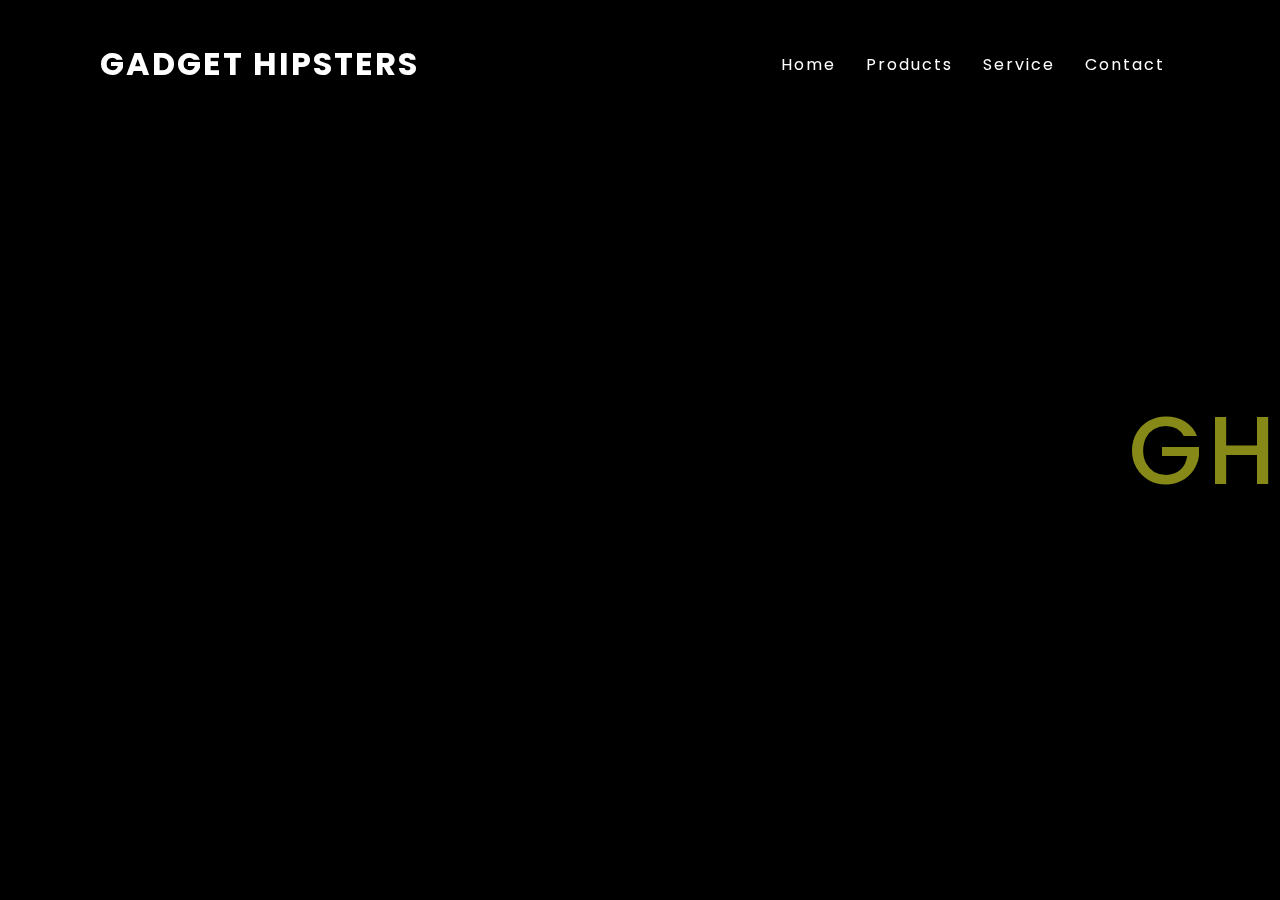
<file: Apple/index.html>
<!DOCTYPE html>
<html lang="en">
<head>
    <meta charset="UTF-8">
    <meta name="viewport" content="width=device-width, initial-scale=1.0">
    <title>Document</title>
    <link rel="stylesheet" href="style.css">
</head>
<STYLE>A {text-decoration: none;} </STYLE>
<body>
    <header>
        <a href="#" class='logo'>Gadget Hipsters</a>
        <ul>
            <li><a href="#">Home</a></li>
            <li><a href="#">Products</a></li>
            <li><a href="#">Service</a></li>
            <li><a href="#">Contact</a></li>
        </ul>
    </header>
    <section class = "banner"></section>
    <script type="text/javascript">
        window.addEventListener("scroll", function(){
            var header = document.querySelector("header");
            header.classList.toggle("sticky", window.scrollY > 0);
        })
    </script>

    <a href="logo2.jpg"><h2>
        <span>G</span><span>H</span>
    </h2></a>
</body>
</html>
</file>
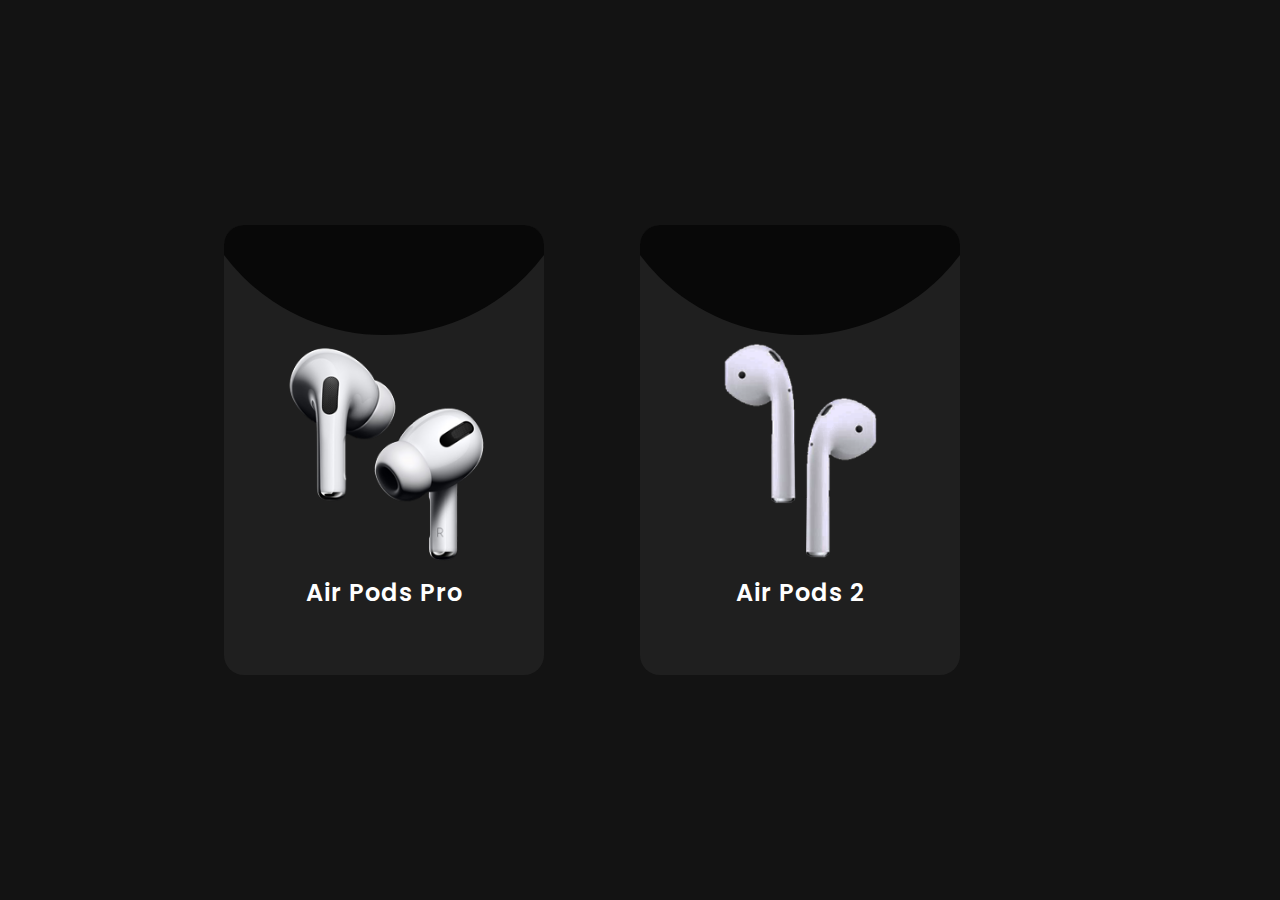
<file: cards/index.html>
<!DOCTYPE html>
<html lang="en">
<head>
    <meta charset="UTF-8">
    <meta name="viewport" content="width=device-width, initial-scale=1.0">
    <title>card</title>
    <link rel="stylesheet" type="text/css" href="style.css">
</head>
<body>
    <div class="container">
        <div class='card'>
            <div class="imgBx">
                <img src="pngg.png"> 
            </div>
            <div class="contentBx">
                <h2>Air Pods Pro</h2>
                <div class="size">
                    <h3>Cost:</h3>
                    <span>₹5500</span>
                    <span>₹4500</span>
                </div>
                <div class="color">
                    <h3>Colour :</h3>
                    <span></span>
                    <span></span>
                </div>
                <a href="#">Buy Now</a>
            </div>
        </div>
    </div>




    <div class="container">
        <div class='card'>
            <div class="imgBx">
                <img src="2.png" > 
            </div>
            <div class="contentBx">
                <h2>Air Pods 2</h2>
                <div class="size">
                    <h3>Cost:</h3>
                    <span>₹4000</span>
                    <span>₹3200</span>
                </div>
                <div class="color">
                    <h3>Colour :</h3>
                    <span></span>
                    
                </div>
                <a href="#">Buy Now</a>
            </div>
        </div>
    </div>


    
</body>
</html>
</file>
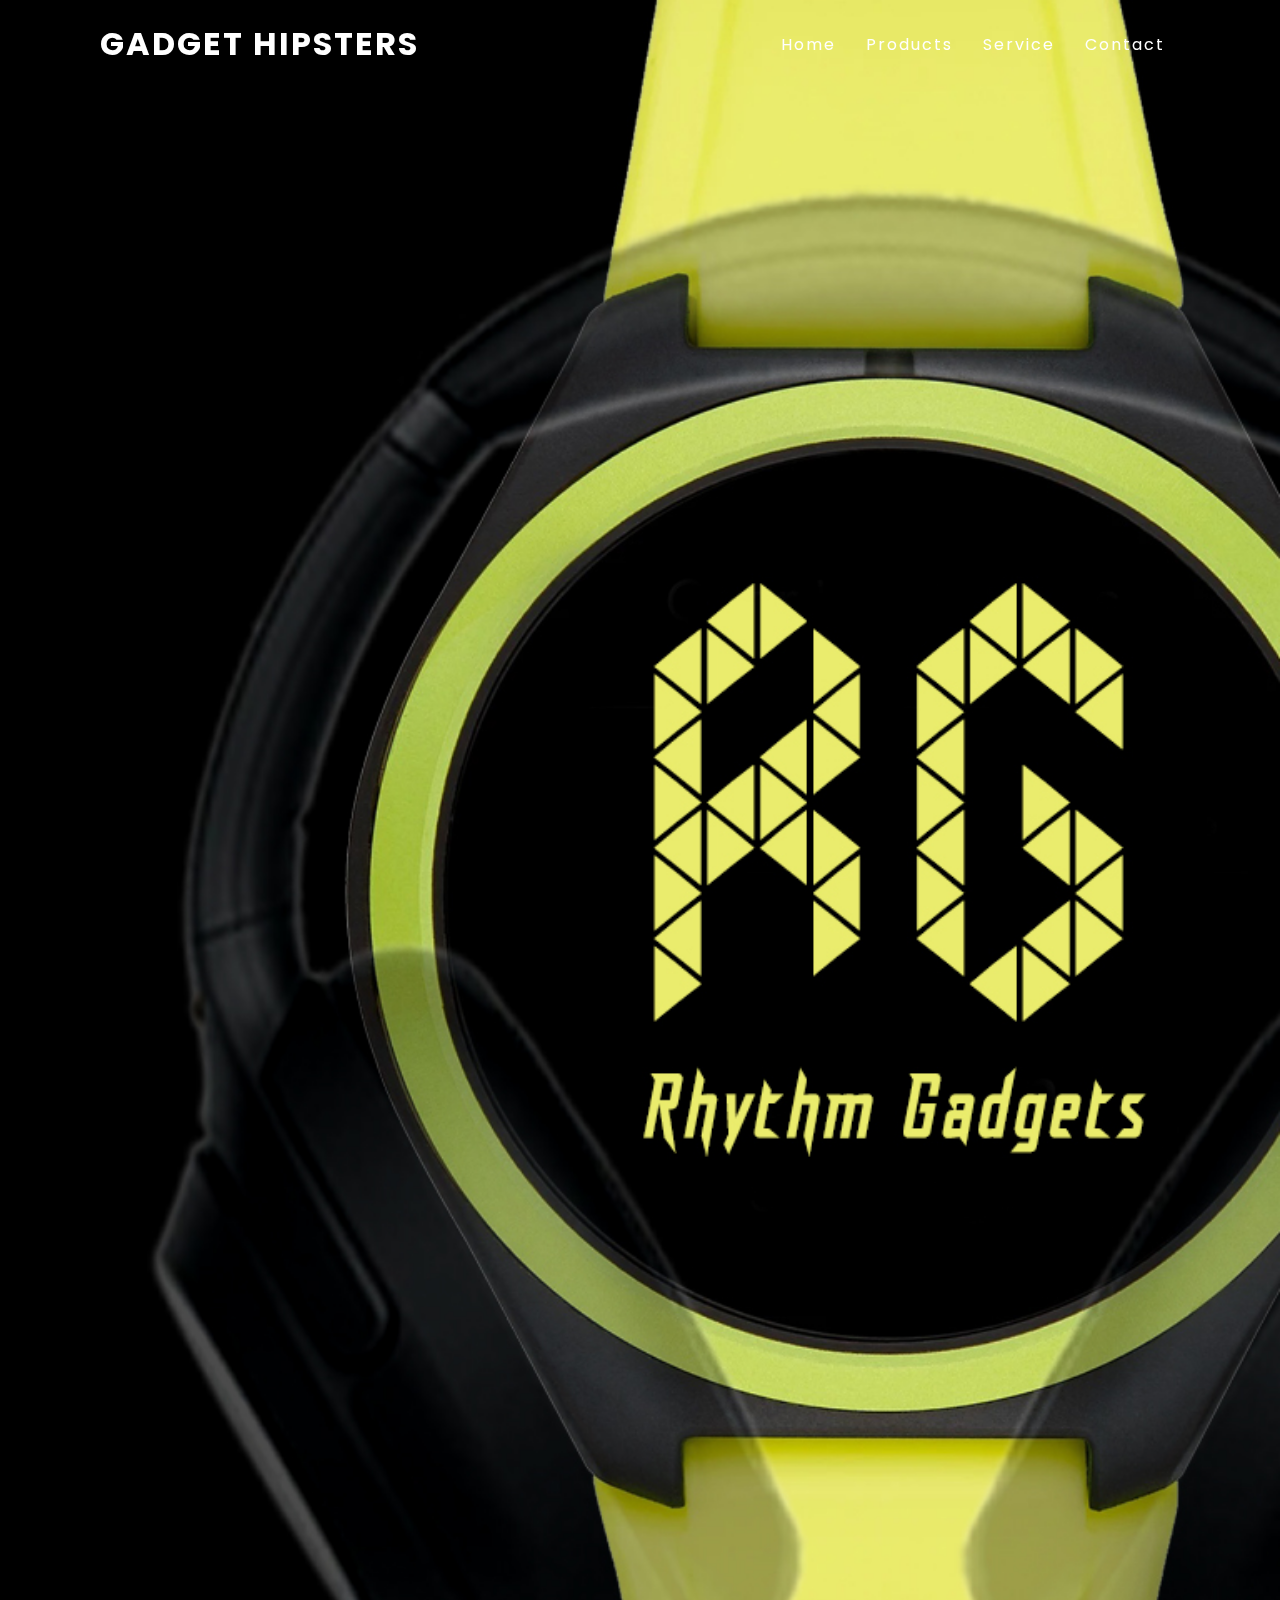
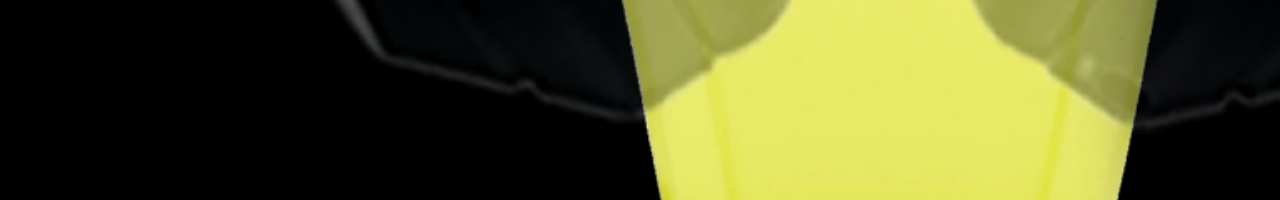
<file: GH/index.html>
<!DOCTYPE html>
<html lang="en">
<head>
    <meta charset="UTF-8">
    <meta name="viewport" content="width=device-width, initial-scale=1.0">
    <title>Document</title>
    <link rel="stylesheet" href="style.css">
    
</head>

<body>
    <header>
        <a href="#" class="logo">Gadget Hipsters</a>
        <ul>
            <li><a href="#">Home</a></li>
            <li><a href="#">Products</a></li>
            <li><a href="#">Service</a></li>
            <li><a href="#">Contact</a></li>
        </ul>
    </header>
    <section class = "banner"></section>
    <script type="text/javascript">
        window.addEventListener("scroll", function(){
            var header = document.querySelector("header");
            header.classList.toggle("sticky", window.scrollY > 0);
        })
    </script>


</body>
</html>
</file>
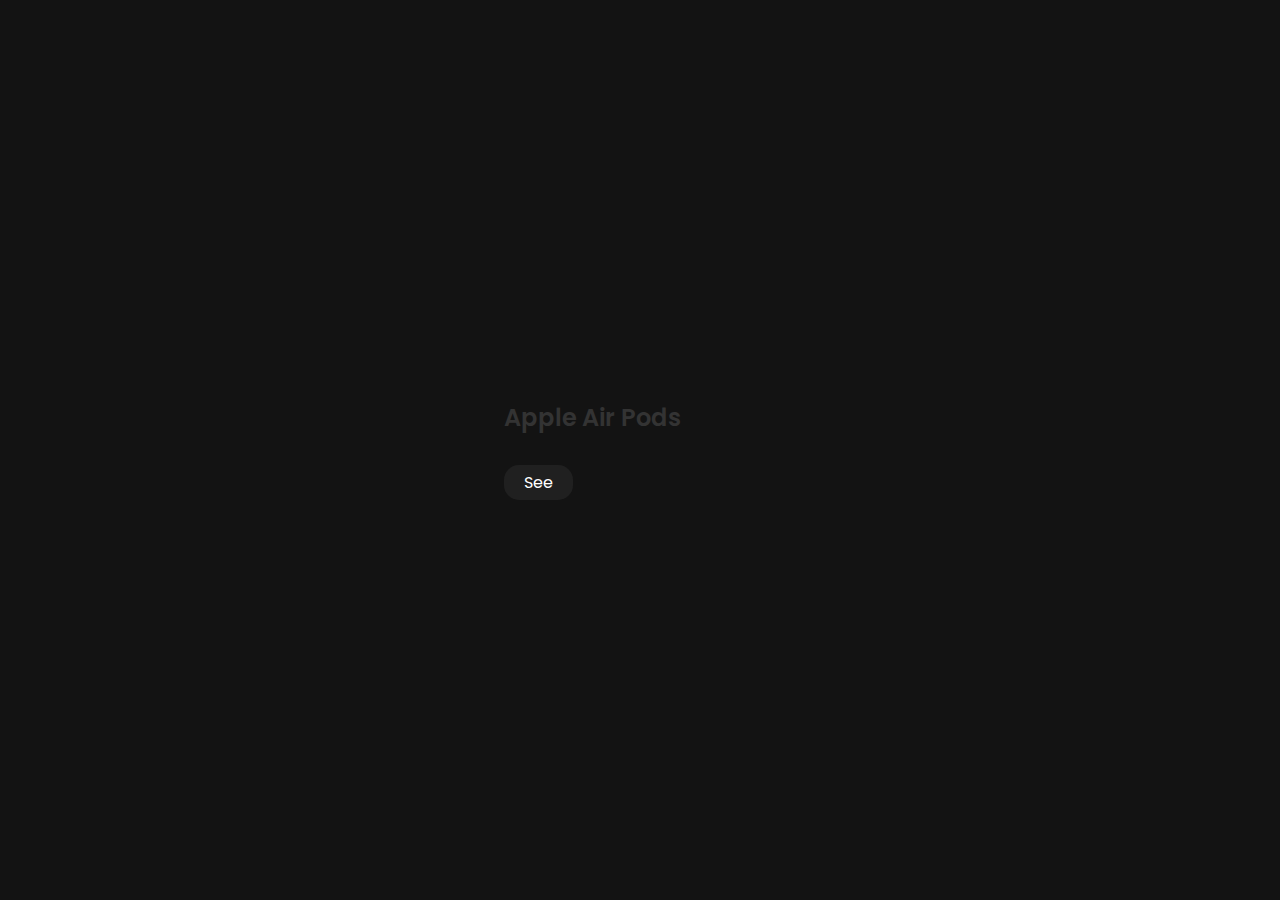
<file: popup_blur/index.html>
<!DOCTYPE html>
<html lang="en">
<head>
    <meta charset="UTF-8">
    <meta name="viewport" content="width=device-width, initial-scale=1.0">
    <title>Document</title>
    <link rel="stylesheet" type="text/css" href="style.css">
</head>
<body>
    <div class="container" id='blur'>
        <div class="content">
            <h2>Apple Air Pods</h2>
            
            <a href="#" onclick="toggle()">See</a>
        </div>
    </div>
    <div id="pop">
        <div class="popup">
            <div class='card'>
                <div class="imgBx">
                  <img src="pngg.png"> 
            </div>
            <div class="contentBx">
                <h2>Air Pods Pro</h2>
                <div class="size">
                    <h3>Cost:</h3>
                    <span>₹5500</span>
                    <span>₹4500</span>
                </div>
                <div class="color"> 
                    <h3>Colour :</h3>
                    <span></span>
                    <span></span>
                </div>
                <a href="#">Buy Now</a>
            </div>
        </div>
        </div>

        <div class="popup">
            <div class='card'>
                <div class="imgBx">
                    <img src="2.png" > 
                </div>
                <div class="contentBx">
                    <h2>Air Pods 2</h2>
                    <div class="size">
                        <h3>Cost:</h3>
                        <span>₹4000</span>
                        <span>₹3200</span>
                    </div>
                    <div class="color">
                        <h3>Colour :</h3>
                        <span></span>
                        
                    </div>
                    <a href="#">Buy Now</a>
                </div>
            </div>
        </div>

        <a href="#" onclick="toggle()">Back</a>
    </div>
            <script type="text/javascript">
        function toggle()
        {
            var blur = document.getElementById('blur')
            blur.classList.toggle('active');
            var pop = document.getElementById('pop')
            pop.classList.toggle('active');
        }
    </script>
</body>
</html>
</file>
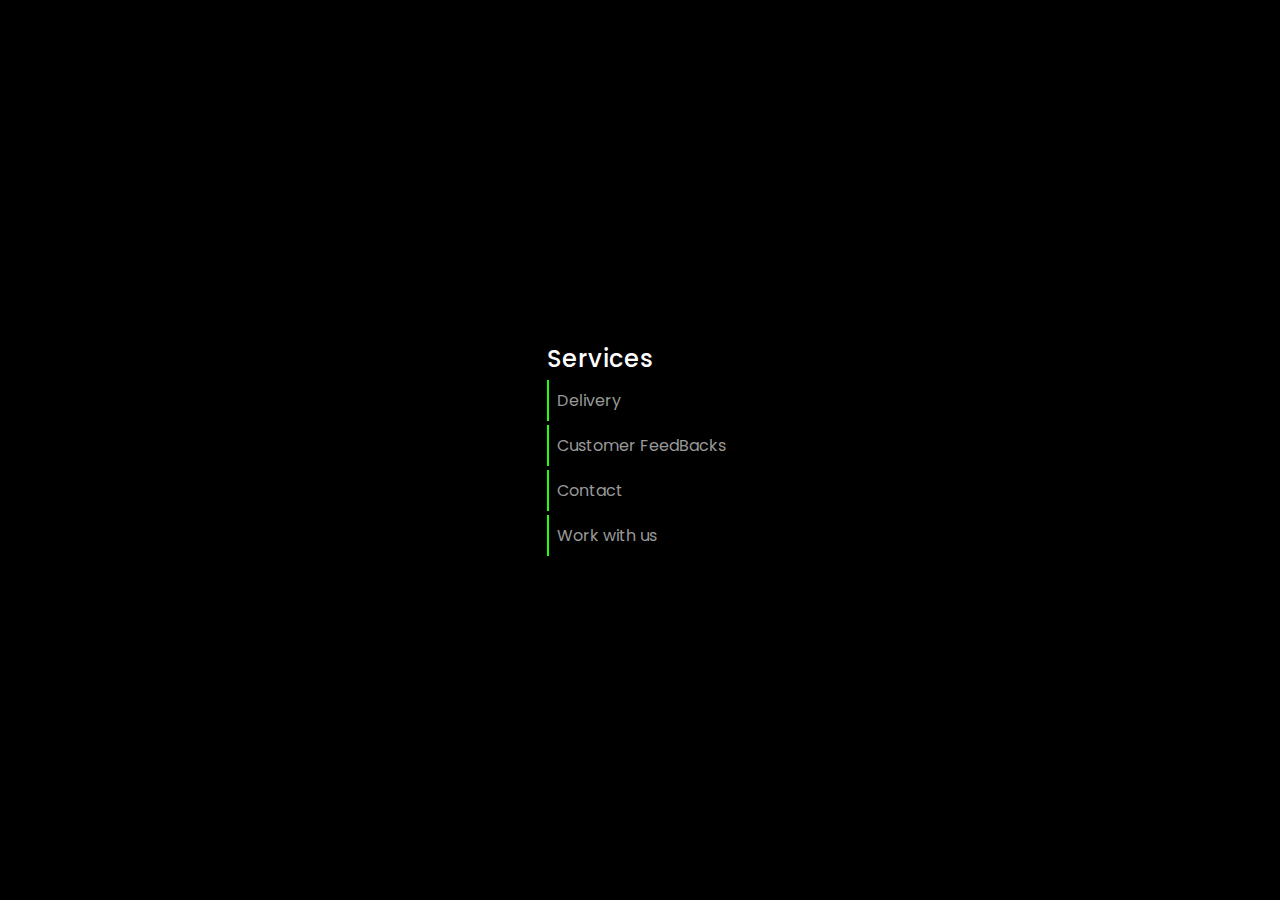
<file: GH/selection/index.html>
<!DOCTYPE html>
<html lang="en">
<head>
    <meta charset="UTF-8">
    <meta name="viewport" content="width=device-width, initial-scale=1.0">
    <title>GH</title>
    <link rel="stylesheet" href="style.css">
</head>
<body>
    <div class="list">
        <h2>Services</h2>
        <ul>
            <li><span>Delivery</span></li>
            <li><span>Customer FeedBacks</span></li>
            <li><span>Contact</span></li>
            <li><span>Work with us</span></li>
        </ul>
    </div>
</body>
</html>
</file>
<file: Apple/style.css>
@import url('https://fonts.googleapis.com/css2?family=Poppins:wght@200;300;400;500;600;700;800;900&display=swap');
*
{
    margin: 0;
    padding: 0;
    box-sizing: border-box;
    font-family: 'Poppins', sans-serif;
}
body
{
    display: flex;
    justify-content: center;
    align-items: center;
    min-height: 100vh;
    background: #000;
    
}
header
{
    position: fixed;
    top:0;
    left: 0;
    width: 100%;
    display: flex;
    justify-content: space-between;
    align-items: center;
    transition : 1s;
    padding: 40px 100px;
    z-index: 100000;
}
header.sticky
{
    padding: 5px 100px;
    background: #fff;
}
header .logo
{
    position: relative;
    font-weight: 700;
    color: #fff;
    text-decoration: none;
    font-size: 2em;
    text-transform: uppercase;
    letter-spacing: 2px;
    transition: 0.6s;
}
header ul
{
    position: relative;
    display: flex;
    justify-content: center;
    align-items: center;
}
header ul li
{
    position: relative;
    list-style: none;
}
header ul li a
{
    position: relative;
    margin: 0 15px;
    text-decoration: none;
    color: #fff;
    letter-spacing: 2px;
    font-weight: 500px;
    transition: 0.5s;
}
.banner
{
    position: relative;
    width: 100%;
    height: 100vh;
    /*background: url(logo2.jpg);*/
    /*background-size: cover;*/
}
h2
{
    
    font-size: 6em;
    font-weight: 500;
    color: rgb(134, 136, 24);
    letter-spacing: 5px;
    cursor: pointer;
    
    
}
h2 span
{
    transition: 1s;
}
h2:hover span:nth-child(1)
{
    
    margin-right: 100px;
}
h2:hover span:nth-child(1)::after
{
    
    font-size: 50px;
    content: "ADGET";
    color: rgba(255, 255, 255, 0.521);
    transition-duration: 0.8s;
    text-shadow: 1px 0 10px rgba(255, 255, 255, 0.438),
    1px 0 20px rgba(255, 255, 255, 0.486),
    0 0 40px rgba(255, 255, 255, 0.664),
    0 0 80px rgba(255, 255, 255, 0.801),
    0 0 120px rgba(255, 255, 255, 0.493),
    0 0 160px rgba(255, 255, 255, 0.459)
}
h2:hover span:nth-child(2)
{
    
    margin-right: 2px;
}
h2:hover span:nth-child(2)::after
{
    
    font-size: 50px;
    content: "IPSTERS";
    color: rgba(255, 255, 255, 0.521);
    text-shadow: 1px 0 10px rgba(255, 255, 255, 0.438),
                 1px 0 20px rgba(255, 255, 255, 0.486),
                 0 0 40px rgba(255, 255, 255, 0.664),
                 0 0 80px rgba(255, 255, 255, 0.801),
                 0 0 120px rgba(255, 255, 255, 0.493),
                 0 0 160px rgba(255, 255, 255, 0.459);
}
</file>
<file: cards/style.css>
@import url('https://fonts.googleapis.com/css2?family=Poppins:wght@200;300;400;500;600;700;800;900&display=swap');
*
{
    margin: 0;
    padding: 0;
    font-family: 'Poppins', sans-serif;
}
body
{
    display: flex;
    justify-content: center;
    align-items: center;
    min-height: 100vh;
    background: #131313;
}
.container
{
    margin-right: 6em;
    position: relative;
}
.container .card
{
    position: relative;
    width: 320px;
    height: 450px;
    background: #53535331;
    border-radius: 20px;
    overflow: hidden;
}
.container .card:before
{
    content: '';
    position: absolute;
    top:0;
    left: 0;
    width: 100%;
    height: 100%;
    background: #080808;
    clip-path: circle(200px at 50% -20%);
    transition: 0.5s ease-in-out;
}
.container .card:hover:before
{
    clip-path: circle(260px at 50% -3%);
}
.container .card:after
{
    content: '';
    position: absolute;
    top: 50%;
    left: -10%;
    font-size: 7em;
    font-weight: 800;
    font-style: italic;
    color: rgba(255, 255, 255, 0.116);

}
.container .card .imgBx
{
    position: absolute;
    top: 50%;
    transform: translateY(-50%);
    z-index: 100000;
    width: 100%;
    height: 220px;
    transition: 0.5s;
}
.container .card:hover .imgBx
{
    top: 0%;
    transform: translateY(8%);
}
.container .card .imgBx img
{
    position: absolute;
    top:50%;
    left: 50%;
    transform: translate(-50%,-50%);
    width: 270px;
}
.container .card .contentBx
{
    position: absolute;
    bottom:0;
    width: 100%;
    height: 100px;
    text-align: center;
    transition: 0.7s;
    z-index: 10;
    
}
.container .card:hover .contentBx
{
    height: 210px;

}
.container .card .contentBx h2
{
 position: relative;
 font-weight: 600;
 letter-spacing: 1px;
 color: #fff;  
}
.container .card .contentBx .size,
.container .card .contentBx .color
{
    display: flex;
    justify-content: center;
    align-items: center;
    padding: 8px 20px;
    transition: 0.5s;
    opacity: 0;
    visibility: hidden;
}
.container .card:hover .contentBx .size,
.container .card:hover .contentBx .color
{
    opacity: 1;
    visibility: visible;
    transition: 0.5s;
}
.container .card .contentBx .size h3,
.container .card .contentBx .color h3
{
    color:#fff;
    font-weight: 300;
    font-size: 14px;
    text-transform: uppercase;
    letter-spacing: 2px;
    margin-right: 10px;
}
.container .card .contentBx .size span
{
    width: 50px;
    height:26px;
    text-align: center;
    line-height: 26px;
    font-size: 14px;
    
    /*display: inline-block;
    color: #111;
    background: rgb(211, 211, 211);
    margin:0 5px;*/
    transition: 0.5s;
    color: rgb(255, 255, 255);
    border-radius:4px;
}
.container .card .contentBx .size span:nth-child(2) 
{
    text-decoration: line-through; 
}
.container .card .contentBx .size span:hover
{
    background: #00000038;
}
.container .card .contentBx .color span
{
    width: 20px;
    height: 20px;
    background: rgb(15, 15, 15);
    border-radius: 30%;
    margin: 0 5px;
    cursor: pointer;
    
}
.container .card .contentBx .color span:nth-child(2) 
{
    background: rgb(235, 235, 235);
}
.container .card .contentBx a
{
    display: inline-block;
    padding: 10px 20px;
    background: #fff;
    border-radius: 4px;
    margin-top: 10px;
    text-decoration: none;
    font-weight: 600;
    color: #111;
    opacity: 0;
    transform : translateY(50px);
    transition: 0.5s;
}
.container .card:hover .contentBx a
{
    opacity: 1;
    transform : translateY(0px);
    transition-delay: 0.75s;
}
</file>
<file: GH/style.css>
@import url('https://fonts.googleapis.com/css2?family=Poppins:wght@200;300;400;500;600;700;800;900&display=swap');
*
{
    margin: 0;
    padding: 0;
    box-sizing: border-box;
    font-family: 'Poppins', sans-serif;
}
body
{
    background: #000;
    min-height: 200vh;
   
}
header
{
    
    position: fixed;
    top:0;
    left: 0;
    width: 100%;
    display: flex;
    justify-content: space-between;
    align-items: center;
    transition : 0.6s;
    padding: 20px 100px;
    z-index: 100000;
}
header.sticky
{
    padding: 5px 100px;
    background: #fff;
}
header .logo
{
    position: relative;
    font-weight: 700;
    color: #fff;
    text-decoration: none;
    font-size: 2em;
    text-transform: uppercase;
    letter-spacing: 2px;
    transition: 0.6s;
}
header ul
{
    position: relative;
    display: flex;
    justify-content: center;
    align-items: center;
}
header ul li
{
    position: relative;
    list-style: none;
}
header ul li a
{
    position: relative;
    margin: 0 15px;
    text-decoration: none;
    color: #fff;
    letter-spacing: 2px;
    font-weight: 500px;
    transition: 0.6s;
}
.banner
{
    position: relative;
    width: 100%;
    height: 200vh;
    background: url(logo2.jpg);
    background-size: cover;
}
header.sticky .logo,
header.sticky ul li a
{
    color: #000;
}
</file>
<file: popup_blur/style.css>
@import url('https://fonts.googleapis.com/css2?family=Poppins:wght@200;300;400;500;600;700;800;900&display=swap');
*
{
    margin: 0;
    padding: 0;
    box-sizing: border-box;
    font-family: 'Poppins', sans-serif;
}
body
{
    display: flex;
    justify-content: center;
    align-items: center;
    min-height: 100vh;
    background: #131313;
}
.container
{
    margin-right: 6em;
    position: relative;
}
.container#blur.active
{
    filter: blur(20px);
    pointer-events: none;
    user-select: none;
}
.container .content
{
    position: relative;
    max-width: 800px;
}
h2
{
    font-weight: 600;
    margin-bottom: 10px;
    color: #333;
}
a
{
    position: relative;
    padding: 5px 20px;
    display: inline-block;
    margin-top: 20px;
    text-decoration: none;
    color: #fff;
    background: #e2e2e211;
    border-radius: 15px;
}
#pop
{
    position: fixed;
    top: 40%;
    left: 50%;
    transform: translate(-50%, -50%);
    width: 600px;
    padding: 50px;
    /*box-shadow: 0 5px 30px rgba(0,0,0,.30);*/
    visibility: hidden;
    opacity: 0;
    transition: 0.5s;
}
#pop.active
{
    top: 40%;
    visibility: visible;
    opacity: 1;
    transition: 0.5s; 
}

.popup
{
    margin-right: 6em;
    position: relative;
    display: inline-block;
}
.popup .card
{
    position: relative;
    width: 320px;
    height: 450px;
    background: #53535331;
    border-radius: 20px;
    overflow: hidden;
}
.popup .card:before
{
    content: '';
    position: absolute;
    top:0;
    left: 0;
    width: 100%;
    height: 100%;
    background: #080808;
    clip-path: circle(200px at 50% -20%);
    transition: 0.5s ease-in-out;
}
.popup .card:hover:before
{
    clip-path: circle(260px at 50% -3%);
}
.popup .card:after
{
    content: '';
    position: absolute;
    top: 50%;
    left: -10%;
    font-size: 7em;
    font-weight: 800;
    font-style: italic;
    color: rgba(255, 255, 255, 0.116);

}
.popup .card .imgBx
{
    position: absolute;
    top: 50%;
    transform: translateY(-50%);
    z-index: 100000;
    width: 100%;
    height: 220px;
    transition: 0.5s;
}
.popup .card:hover .imgBx
{
    top: 0%;
    transform: translateY(8%);
}
.popup .card .imgBx img
{
    position: absolute;
    top:50%;
    left: 50%;
    transform: translate(-50%,-50%);
    width: 270px;
}
.popup .card .contentBx
{
    position: absolute;
    bottom:0;
    width: 100%;
    height: 100px;
    text-align: center;
    transition: 0.7s;
    z-index: 10;
    
}
.popup .card:hover .contentBx
{
    height: 210px;

}
.popup .card .contentBx h2
{
 position: relative;
 font-weight: 600;
 letter-spacing: 1px;
 color: #fff;  
}
.popup .card .contentBx .size,
.popup .card .contentBx .color
{
    display: flex;
    justify-content: center;
    align-items: center;
    padding: 8px 20px;
    transition: 0.5s;
    opacity: 0;
    visibility: hidden;
}
.popup .card:hover .contentBx .size,
.popup .card:hover .contentBx .color
{
    opacity: 1;
    visibility: visible;
    transition: 0.5s;
}
.popup .card .contentBx .size h3,
.popup .card .contentBx .color h3
{
    color:#fff;
    font-weight: 300;
    font-size: 14px;
    text-transform: uppercase;
    letter-spacing: 2px;
    margin-right: 10px;
}
.popup .card .contentBx .size span
{
    width: 50px;
    height:26px;
    text-align: center;
    line-height: 26px;
    font-size: 14px;
    
    /*display: inline-block;
    color: #111;
    background: rgb(211, 211, 211);
    margin:0 5px;*/
    transition: 0.5s;
    color: rgb(255, 255, 255);
    border-radius:4px;
}
.popup .card .contentBx .size span:nth-child(2) 
{
    text-decoration: line-through; 
}
.popup .card .contentBx .size span:hover
{
    background: #00000038;
}
.popup .card .contentBx .color span
{
    width: 20px;
    height: 20px;
    background: rgb(15, 15, 15);
    border-radius: 30%;
    margin: 0 5px;
    cursor: pointer;
    
}
.popup .card .contentBx .color span:nth-child(2) 
{
    background: rgb(235, 235, 235);
}
.popup .card .contentBx a
{
    display: inline-block;
    padding: 10px 20px;
    background: #fff;
    border-radius: 4px;
    margin-top: 10px;
    text-decoration: none;
    font-weight: 600;
    color: #111;
    opacity: 0;
    transform : translateY(50px);
    transition: 0.5s;
}
.popup .card:hover .contentBx a
{
    opacity: 1;
    transform : translateY(0px);
    transition-delay: 0.75s;
}
</file>
<file: GH/selection/style.css>
@import url('https://fonts.googleapis.com/css2?family=Poppins:wght@200;300;400;500;600;700;800;900&display=swap');
*
{
    margin: 0;
    padding:0;
    box-sizing: border-box;
    font-family: 'Poppins', sans-serif;
}
body{
    display: flex;
    justify-content: center;
    align-items: center;
    min-height: 100vh;
    background: #000;
}
.list
{
    position: relative;
    
}
.list h2
{
    position: relative;
    color: #fff;
    font-weight: 500;
    letter-spacing: 1px;
}
.list ul
{
    position: relative;

}
.list ul li
{
    position: relative;
    left:0;
    color: #999;
    list-style: none;
    margin: 4px 0;
    border-left: 2px solid #24ff0b;
    transition: 0.5s;
    cursor: pointer;
}
.list ul li::before
{
    content: '';
    position: absolute;
    width: 100%;
    height: 100%;
    background: #24ff0b;
    transform: scaleX(0);
    transform-origin: left;
    transition: 0.5s;
}
.list ul li:hover::before
{
    transform: scaleX(1);
    
}
.list ul li:hover
{
    left: 10px;
}
.list ul li span
{
    position: relative;
    padding: 8px;
    display: inline-block;
    z-index: 1;
    transition: 0.5s;
}
.list ul li:hover span
{
    color: #111;
}
</file>
